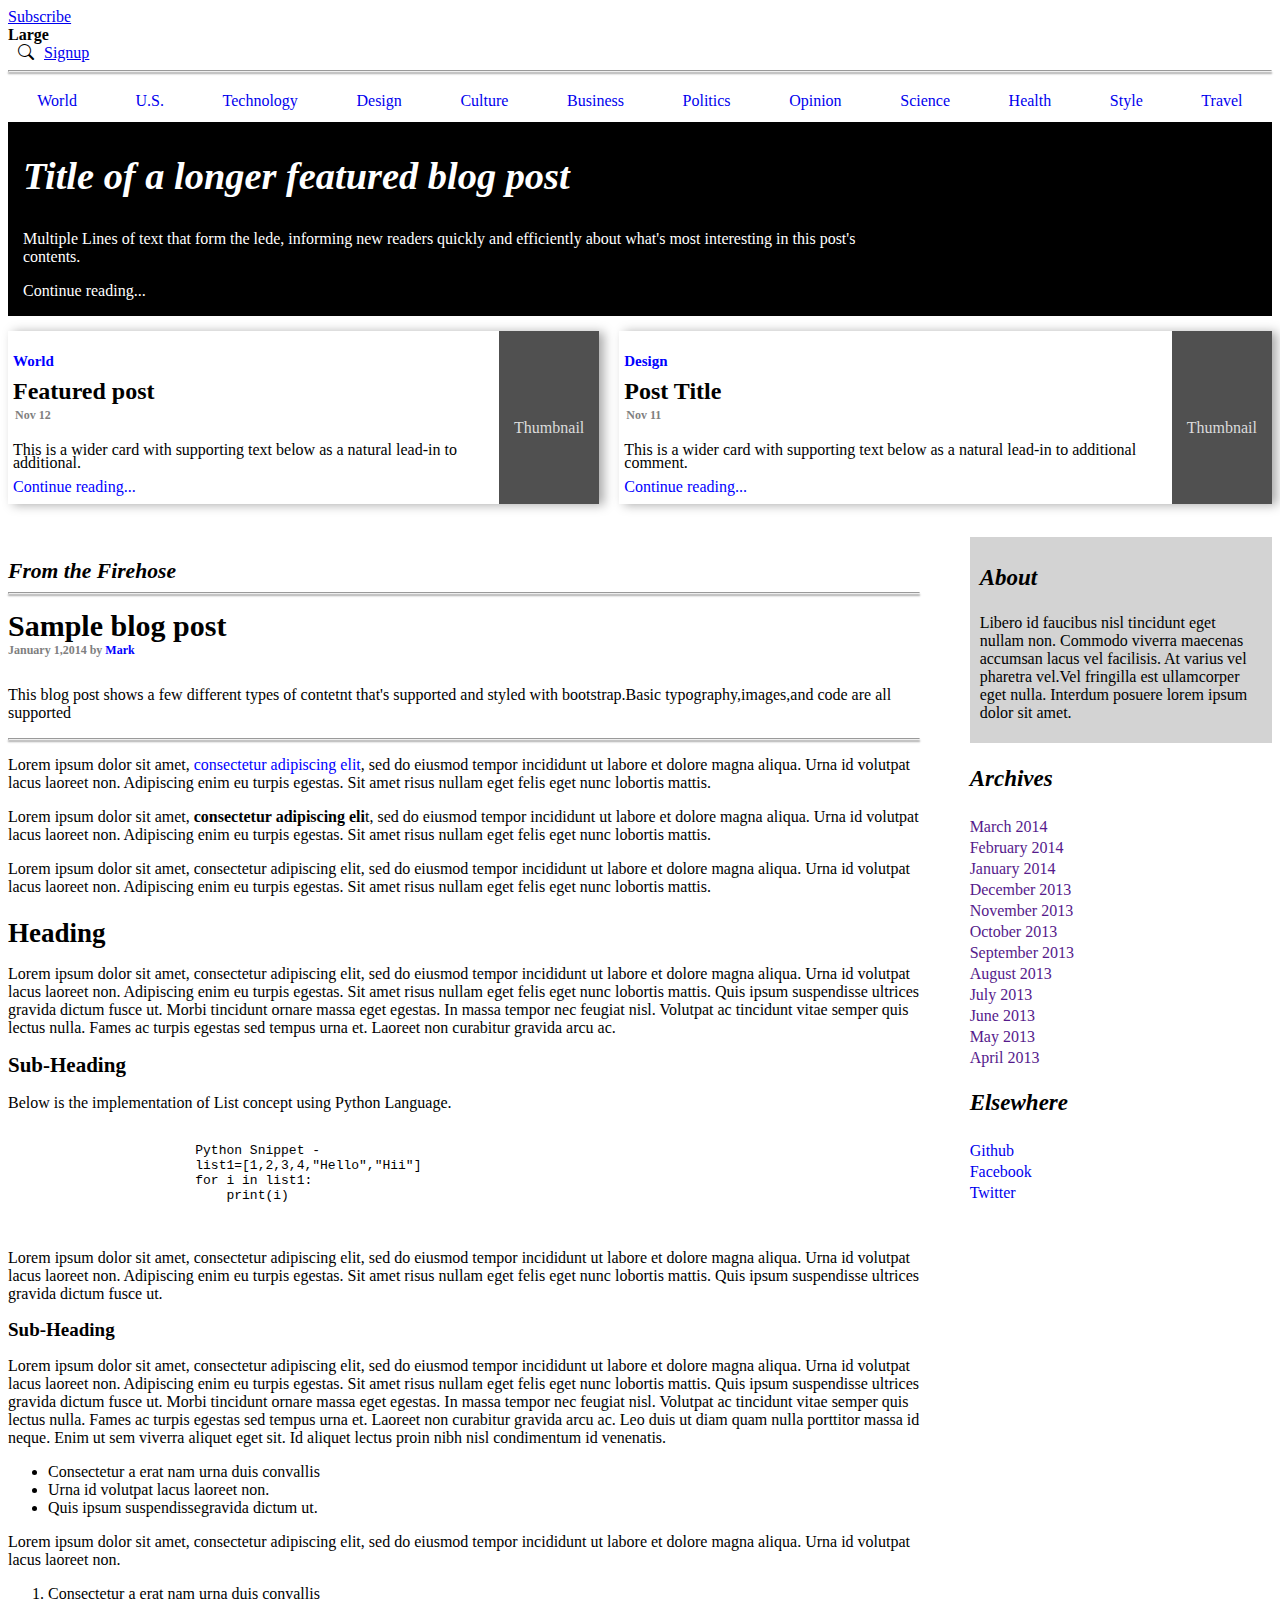
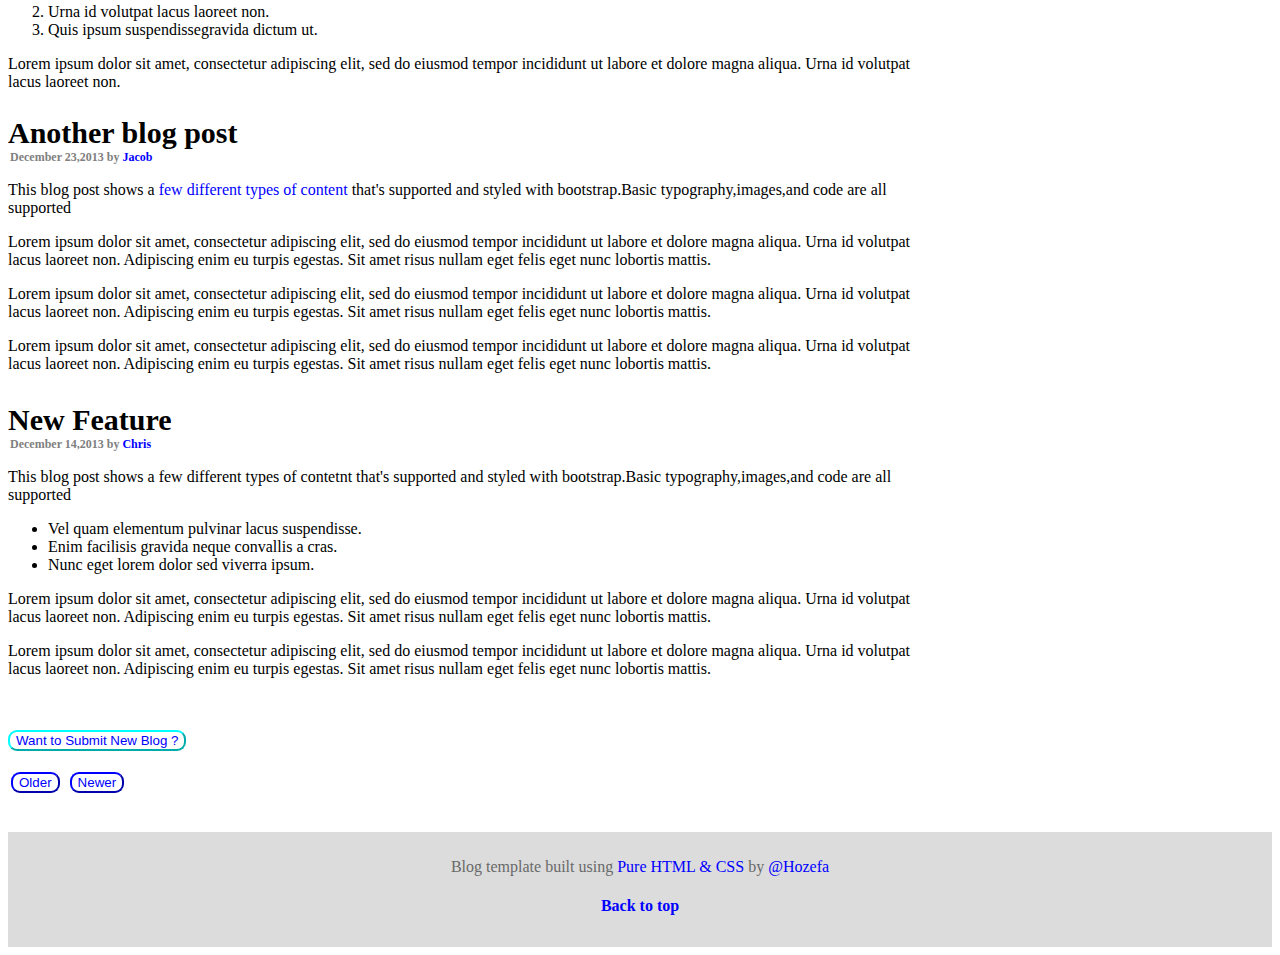
<file: index.html>
<!DOCTYPE html>
<html lang="en">
<head>
    <meta charset="UTF-8">
    <meta http-equiv="X-UA-Compatible" content="IE=edge">
    <meta name="viewport" content="width=device-width, initial-scale=1.0">
    <title>Blog-Design</title>
    <link rel="stylesheet" href="https://cdn.jsdelivr.net/npm/bootstrap-icons@1.7.2/font/bootstrap-icons.css">
    <link rel="stylesheet" href="css/css1.css">
</head>
<body>
    
    <!-- ******** Title bar ******** -->
    
    <header clas="title-bar">
        <div id="sub-title">
            <div id="subscribe"><a href="form.html">Subscribe</a></div>
            <div id="title"><strong> Large</strong></div>
            <div id="search"><span class='bi bi-search icon'></span><span id="signup"><a href="form.html">Signup</a></span></div>
        </div>
    </header>
    <hr>

        <!-- ****** Navigation Bar *******  -->
    
    <nav>
        <div>
            <span><a href="#">World</a></span>
            <span><a href="#">U.S.</a></span>
            <span><a href="#">Technology</a></span>
            <span><a href="#">Design</a></span>
            <span><a href="#">Culture</a></span>
            <span><a href="#">Business</a></span>
            <span><a href="#">Politics</a></span>
            <span><a href="#">Opinion</a></span>
            <span><a href="#">Science</a></span>
            <span><a href="#">Health</a></span>
            <span><a href="#">Style</a></span>
            <span><a href="#">Travel</a></span>
        </div>
    </nav>

        <!-- ******* Main Section *******-->

    <section id="section1">
        <section class="sub-section sub-section1">
            <div>
                <h2><em>Title of a longer featured blog post</em></h2>
                <p>Multiple Lines of text that form the lede, informing new readers quickly
                   and efficiently about what's most interesting in this post's contents.
                </p>
                <p><a href="form.html">Continue reading...</a></p>
            </div>
        </section>
        <section class="sub-section">
                <!--- Empty Section -->
        </section>
    </section>

    <!-- ******* Thumbnail Creation ******-->
    
    <section class="thumbnail">
    <section>
        <div class="sub-thumbnail sub-thumbnail1">
            <div class="div1">
                <h5>World</h5>
                <h3>Featured post</h3>
                <h6>Nov 12</h6>
                <p>This is a wider card with supporting text below as a natural lead-in to additional.</p>
                <p><a href="form.html">Continue reading...</a></p>
            </div>
            <div class="thumbnail1">
               <p>Thumbnail</p>
            </div>
        </div>
    </section>
    <section id="sub1">
        <div class="sub-thumbnail sub-thumbnail2">
            <div class="div2">
                <h5>Design</h5>
                <h3>Post Title</h3>
                <h6>Nov 11</h6>
                <p>This is a wider card with supporting text below as a natural lead-in to additional comment.</p>
                <p><a href="form.html">Continue reading...</a><p>
            </div>
            <div class="thumbnail1">
               <p>Thumbnail</p>
            </div>
        </div>
    </section>
    </section>

                <!-- ****** Article Creation *******-->
    <section class="main-article">
    <section class="sec1">
        <h3 id="headline"><em>From the Firehose</em></h3>
        <hr>
                <!-- ******* First Article *******-->
        <div class="first-article">
            <article class="article1">
                <h2 id="h1">Sample blog post</h2>
                <h6>January 1,2014 by <a href="form.html">Mark</a></h6>
                <p>This blog post shows a few different types of contetnt that's supported
                   and styled with bootstrap.Basic typography,images,and code are all supported
                </p>
                <hr>
                <p>Lorem ipsum dolor sit amet, <a href="#
                    "  class="color">consectetur adipiscing elit</a>, sed do eiusmod tempor incididunt ut labore et dolore magna aliqua.
                    Urna id volutpat lacus laoreet non. Adipiscing enim eu turpis egestas. Sit amet risus nullam eget felis eget nunc lobortis mattis.
                </p>
                <p>Lorem ipsum dolor sit amet, <strong>consectetur adipiscing eli</strong>t, sed do eiusmod tempor incididunt ut labore et dolore magna aliqua.
                    Urna id volutpat lacus laoreet non. Adipiscing enim eu turpis egestas. Sit amet risus nullam eget felis eget nunc lobortis mattis. 
                </p>
                <p>Lorem ipsum dolor sit amet, consectetur adipiscing elit, sed do eiusmod tempor incididunt ut labore et dolore magna aliqua.
                    Urna id volutpat lacus laoreet non. Adipiscing enim eu turpis egestas. Sit amet risus nullam eget felis eget nunc lobortis mattis. 
                </p>
            </article>
            <article class="article2">
                <h2>Heading</h2>
                <p>Lorem ipsum dolor sit amet, consectetur adipiscing elit, sed do eiusmod tempor incididunt ut labore et dolore magna aliqua.
                    Urna id volutpat lacus laoreet non. Adipiscing enim eu turpis egestas. Sit amet risus nullam eget felis eget nunc lobortis mattis.
                    Quis ipsum suspendisse ultrices gravida dictum fusce ut. Morbi tincidunt ornare massa eget egestas. In massa tempor nec feugiat nisl. Volutpat ac tincidunt vitae semper quis lectus nulla. Fames ac turpis egestas sed tempus urna et.
                    Laoreet non curabitur gravida arcu ac. 
                </p>
            </article>
            <article class="article3">
                <h3>Sub-Heading</h3>
                <p>Below is the implementation of List concept using Python Language.</p>
                <pre>
                    <code>
                        Python Snippet -
                        list1=[1,2,3,4,"Hello","Hii"]
                        for i in list1:
                            print(i)
                    </code>
                </pre>
                <p>Lorem ipsum dolor sit amet, consectetur adipiscing elit, sed do eiusmod tempor incididunt ut labore et dolore magna aliqua.
                    Urna id volutpat lacus laoreet non. Adipiscing enim eu turpis egestas. Sit amet risus nullam eget felis eget nunc lobortis mattis.
                    Quis ipsum suspendisse ultrices gravida dictum fusce ut.   
                </p>
            </article>
            <article class="article4">
                <h4>Sub-Heading</h4>
                <p>Lorem ipsum dolor sit amet, consectetur adipiscing elit, sed do eiusmod tempor incididunt ut labore et dolore magna aliqua. Urna id volutpat lacus laoreet non.
                    Adipiscing enim eu turpis egestas. Sit amet risus nullam eget felis eget nunc lobortis mattis. Quis ipsum suspendisse ultrices gravida dictum fusce ut.
                    Morbi tincidunt ornare massa eget egestas. In massa tempor nec feugiat nisl. Volutpat ac tincidunt vitae semper quis lectus nulla. Fames ac turpis egestas sed tempus urna et. Laoreet non curabitur gravida arcu ac.
                    Leo duis ut diam quam nulla porttitor massa id neque. Enim ut sem viverra aliquet eget sit. Id aliquet lectus proin nibh nisl condimentum id venenatis. 
                </p>
                <ul>
                    <li>Consectetur a erat nam urna duis convallis</li>
                    <li>Urna id volutpat lacus laoreet non.</li>
                    <li>Quis ipsum suspendissegravida dictum ut. </li>
                </ul>
                <p>Lorem ipsum dolor sit amet, consectetur adipiscing elit, sed do eiusmod tempor incididunt ut labore et dolore magna aliqua. Urna id volutpat lacus laoreet non.</p>
                <ol>
                    <li>Consectetur a erat nam urna duis convallis</li>
                    <li>Urna id volutpat lacus laoreet non.</li>
                    <li>Quis ipsum suspendissegravida dictum ut. </li>
                </ol>
                <p>Lorem ipsum dolor sit amet, consectetur adipiscing elit, sed do eiusmod tempor incididunt ut labore et dolore magna aliqua. Urna id volutpat lacus laoreet non.</p>
            </article>
        </div>
                   
                    <!-- ****** Second Article *******-->

        <div class="second-article">
            <article class="article5">
                <h2>Another blog post</h2>
                <h6>December 23,2013 by <a href="index.html" class="color">Jacob</a></h6>
                <p>This blog post shows a <a href="index.html" class="color">few different types of content</a> that's supported
                   and styled with bootstrap.Basic typography,images,and code are all supported
                </p>
                <p>Lorem ipsum dolor sit amet, consectetur adipiscing elit, sed do eiusmod tempor incididunt ut labore et dolore magna aliqua.
                    Urna id volutpat lacus laoreet non. Adipiscing enim eu turpis egestas. Sit amet risus nullam eget felis eget nunc lobortis mattis.
                </p>
                <p>Lorem ipsum dolor sit amet, consectetur adipiscing elit, sed do eiusmod tempor incididunt ut labore et dolore magna aliqua.
                    Urna id volutpat lacus laoreet non. Adipiscing enim eu turpis egestas. Sit amet risus nullam eget felis eget nunc lobortis mattis. 
                </p>
                <p>Lorem ipsum dolor sit amet, consectetur adipiscing elit, sed do eiusmod tempor incididunt ut labore et dolore magna aliqua.
                    Urna id volutpat lacus laoreet non. Adipiscing enim eu turpis egestas. Sit amet risus nullam eget felis eget nunc lobortis mattis. 
                </p>
            </article>
        </div>

                    <!-- ******* Third Article ********-->

        <div class="third-article">
            <article class="article6">
                <h2>New Feature</h2>
                <h6>December 14,2013 by <a href="index.html" class="color">Chris</a></h6>
                <p>This blog post shows a few different types of contetnt that's supported
                   and styled with bootstrap.Basic typography,images,and code are all supported
                </p>
                <ul>
                    <li>Vel quam elementum pulvinar lacus suspendisse.</li>
                    <li>Enim facilisis gravida neque convallis a cras.</li>
                    <li>Nunc eget lorem dolor sed viverra ipsum.</li>
                </ul>
                <p>Lorem ipsum dolor sit amet, consectetur adipiscing elit, sed do eiusmod tempor incididunt ut labore et dolore magna aliqua.
                    Urna id volutpat lacus laoreet non. Adipiscing enim eu turpis egestas. Sit amet risus nullam eget felis eget nunc lobortis mattis. 
                </p>
                <p>Lorem ipsum dolor sit amet, consectetur adipiscing elit, sed do eiusmod tempor incididunt ut labore et dolore magna aliqua.
                    Urna id volutpat lacus laoreet non. Adipiscing enim eu turpis egestas. Sit amet risus nullam eget felis eget nunc lobortis mattis. 
                </p>
            </article>
        </div>
    </section>
    
                <!-- ******** About/Aside part *******-->
    <section class="sec2">
    <aside>
        <div id="about">
            <h3><em>About</em></h3>
            <p> Libero id faucibus nisl tincidunt eget nullam non. Commodo viverra maecenas accumsan lacus vel facilisis.
                At varius vel pharetra vel.Vel fringilla est ullamcorper eget nulla.
                Interdum posuere lorem ipsum dolor sit amet.
            </p>
        </div>
        <div id="archives">
            <h3><em>Archives</em></h3>
            <ol>
                <li><a href="">March 2014</a></li>
                <li><a href="">February 2014</a></li>
                <li><a href="">January 2014</a></li>
                <li><a href="">December 2013</a></li>
                <li><a href="">November 2013</a></li>
                <li><a href="">October 2013</a></li>
                <li><a href="">September 2013</a></li>
                <li><a href="">August 2013</a></li>
                <li><a href="">July 2013</a></li>
                <li><a href="">June 2013</a></li>
                <li><a href="">May 2013</a></li>
                <li><a href="">April 2013</a></li>  
            </ol>
        </div>
        <div id="elsewhere">
            <h3><em>Elsewhere</em></h3>
            <ol>
                <li><a href="https://github.com/HozefaArielwala">Github</a></li>
                <li><a href="#">Facebook</a></li>
                <li><a href="#">Twitter</a></li>
            </ol>
        </div>
    </aside>
    </section>
    </section>
    <br>
    <br>
    <button type="button" class="submit"><a href="form.html" >Want to Submit New Blog ? </a></button>
    <br>
    <br>
    <button class="button">Older</button>
    <button class="button">Newer</button>
    <br>
    <br>
    <br>

    <footer>
        <p>Blog template built using <a href="#">Pure HTML & CSS</a> by <a href="https://www.linkedin.com/in/huzefa-arielwala-4ab2931a1/">@Hozefa</a></p>
        <h4><a href="#top"> Back to top</a></h4>
    </footer>
</body>
</html>
</file>
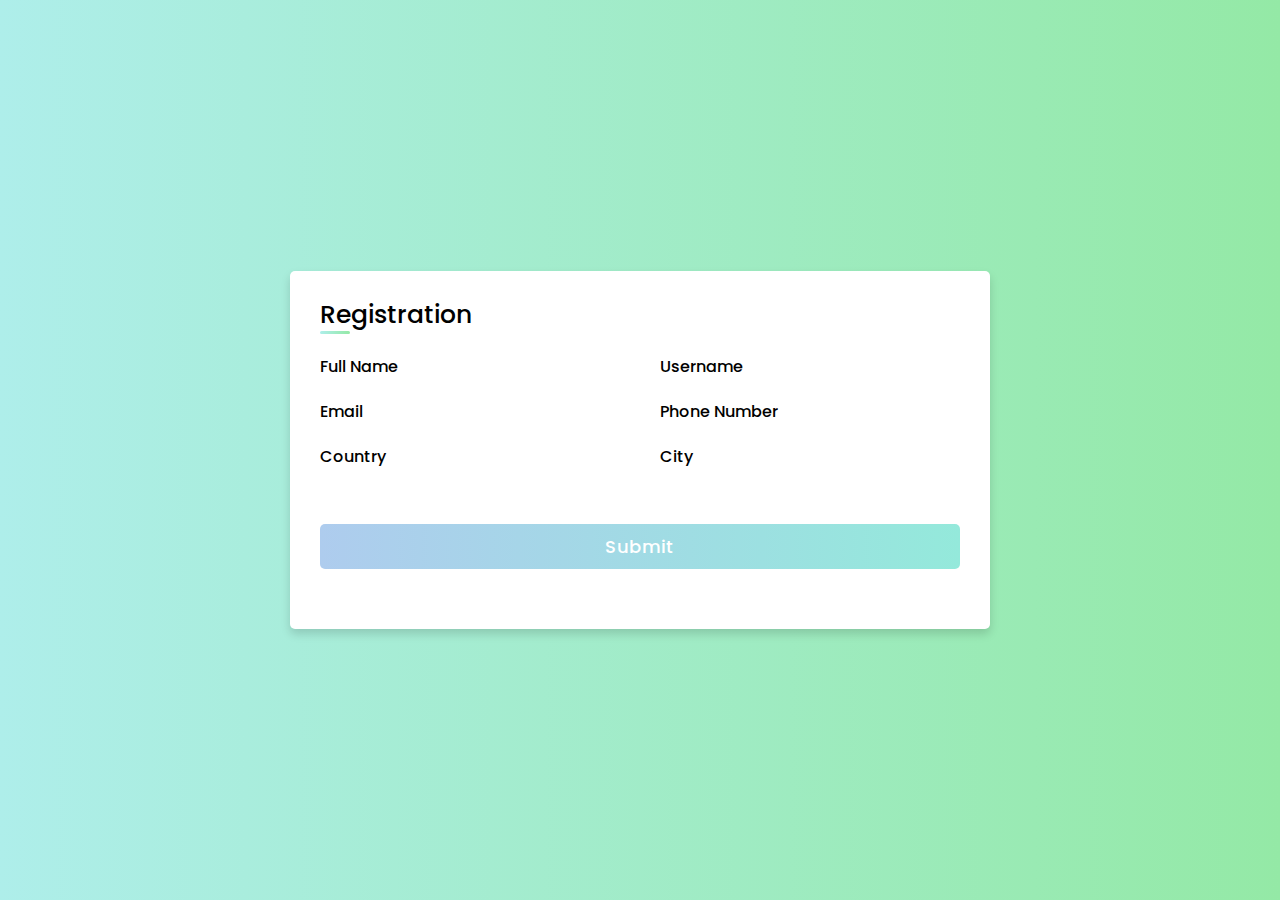
<file: details.html>
<!DOCTYPE html>
<html lang="en">
  <head>
    <meta charset="UTF-8">
     <meta name="viewport" content="width=device-width, initial-scale=1.0">
      <title>Details Form</title>
      <link rel="stylesheet" href="css/css2.css">
   </head>
<body>
  <div class="container">
    <div class="title">Registration</div>
    <div class="content">
      <form action="index.html">
        <div class="user-details">
          <div class="input-box">
            <span class="details">Full Name</span>
              <span id="full_name"></span>
          </div>
          <div class="input-box">
            <span class="details">Username</span>
              <span id="user_name"></span>
          </div>
          <div class="input-box">
            <span class="details">Email</span>
            <span id="email"></span>
          </div>
          <div class="input-box">
            <span class="details">Phone Number</span>
            <span id="tel"></span>
          </div>
          <div class="input-box">
            <span class="details">Country</span>
            <span id="country"></span>
          </div>
          <div class="input-box">
            <span class="details">City</span>
            <span id="city"></span>
          </div>
        </div>
        <div class="button">
          <input type="submit" onclick="index.html">
        </div>
      </form>
    </div>
    </div>
<script>
    document.getElementById("full_name").innerHTML=localStorage.getItem("textvalue1");
    document.getElementById("user_name").innerHTML=localStorage.getItem("textvalue2");
    document.getElementById("email").innerHTML=localStorage.getItem("textvalue3");
    document.getElementById("tel").innerHTML=localStorage.getItem("textvalue4");
    document.getElementById("country").innerHTML=localStorage.getItem("textvalue5");
    document.getElementById("city").innerHTML=localStorage.getItem("textvalue6");
    document.getElementById("gender").innerHTML=localStorage.getItem("gender");
</script>
</body>
</file>
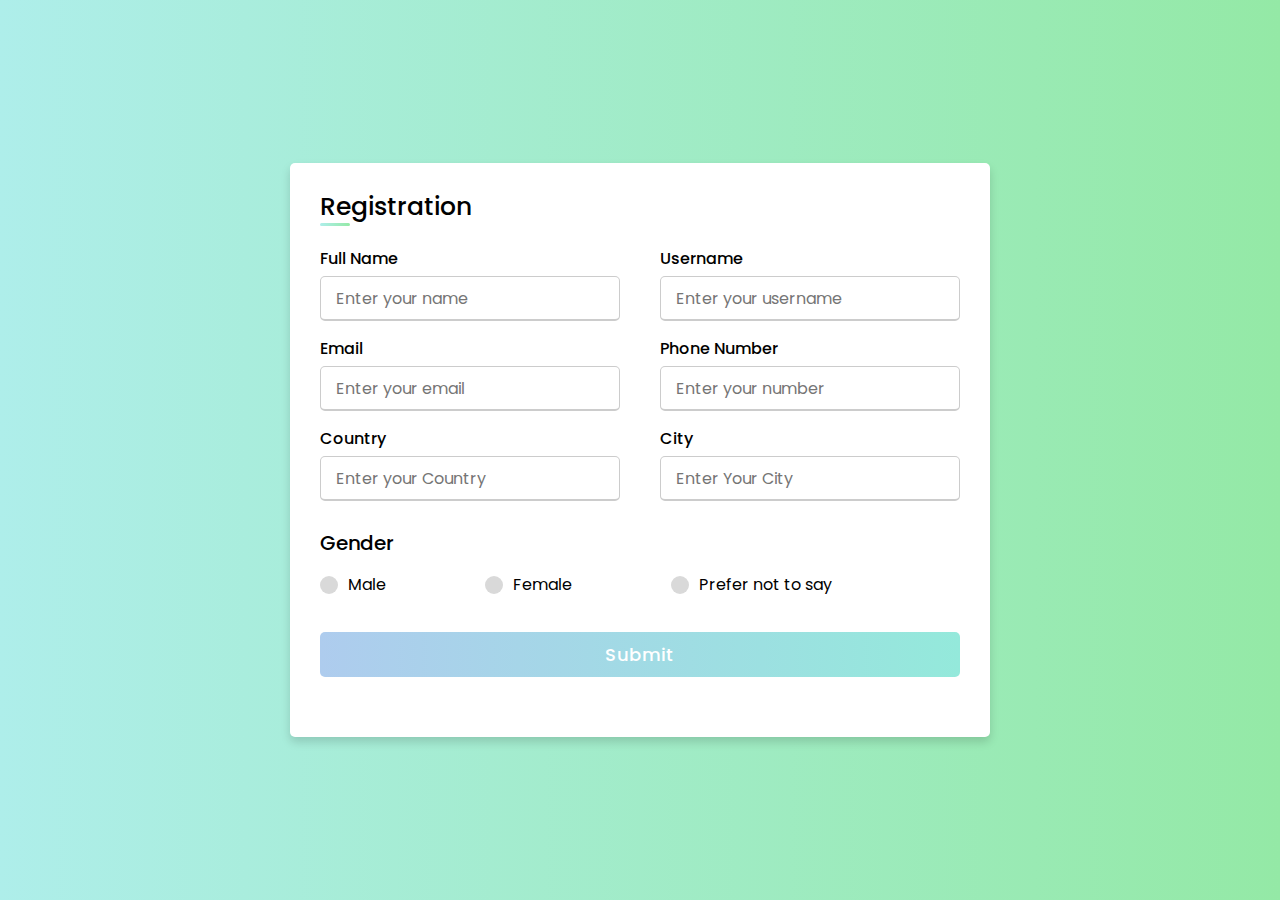
<file: form.html>
<!DOCTYPE html>
<html lang="en">
  <head>
    <meta charset="UTF-8">
     <meta name="viewport" content="width=device-width, initial-scale=1.0">
      <title>Registeration Form</title>
      <link rel="stylesheet" href="css/css2.css">
   </head>
<body>
  <div class="container">
    <div class="title">Registration</div>
    <div class="content">
      <form action="details.html">
        <div class="user-details">
          <div class="input-box">
            <span class="details">Full Name</span>
            <input type="text" placeholder="Enter your name" id="full_name" required>
          </div>
          <div class="input-box">
            <span class="details">Username</span>
            <input type="text" placeholder="Enter your username" id="user_name" required>
          </div>
          <div class="input-box">
            <span class="details">Email</span>
            <input type="email" placeholder="Enter your email" id="email" required>
          </div>
          <div class="input-box">
            <span class="details">Phone Number</span>
            <input type="tel" placeholder="Enter your number" id="tel" required>
          </div>
          <div class="input-box">
            <span class="details">Country</span>
            <input type="text" id="country" placeholder="Enter your Country" max=26 required>
          </div>
          <div class="input-box">
            <span class="details">City</span>
            <input type="text" id="city" placeholder="Enter Your City" max=26 required>
          </div>
        </div>
        <div class="gender-details">
          <input type="radio" name="gender" id="dot-1">
          <input type="radio" name="gender" id="dot-2">
          <input type="radio" name="gender" id="dot-3">
          <span class="gender-title">Gender</span>
          <div class="category">
            <label for="dot-1">
            <span class="dot one"></span>
            <span class="gender">Male</span>
          </label>
          <label for="dot-2">
            <span class="dot two"></span>
            <span class="gender">Female</span>
          </label>
          <label for="dot-3">
            <span class="dot three"></span>
            <span class="gender">Prefer not to say</span>
            </label>
          </div>
        </div>
        <div class="button">
          <input type="submit" onclick="values()">
        </div>
      </form>
    </div>
    </div>
<script>
    function values(){
        var full_Name=document.getElementById("full_name").value;
        var user_Name=document.getElementById("user_name").value;
        var email_id=document.getElementById("email").value;
        var Phone_no=document.getElementById("tel").value;
        var _country_=document.getElementById("country").value;
        var _city_=document.getElementById("city").value;
        localStorage.setItem("textvalue1",full_Name);
        localStorage.setItem("textvalue2",user_Name);
        localStorage.setItem("textvalue3",email_id);
        localStorage.setItem("textvalue4",Phone_no);
        localStorage.setItem("textvalue5",_country_);
        localStorage.setItem("textvalue6",_city_);
        
        return false;
    }
</script>
</body>
</html>
</file>
<file: css/css1.css>
@media only screen and (min-width: 400px) and (max-width:1240px){
    /* ****** Main Body CSS ***** */
    body{
        width:auto;
        height:auto;

    }
    
    /* ****** Title Bar CSS ***** */
    
    #sub-title{
        display:flex;
        flex-wrap: nowrap;
        text-align: center;
        line-height:1.5em;
        justify-content: space-between;
    }
    #title{
        font-size:1.4em;
        padding-left:19%;
        padding-right:19%;
        
    }
    #subscribe{
        font-size:1.1em;
        padding-right:10px;
    }
    #subscribe>a{
        text-decoration: none;
        color:black;
    }
    #subscribe>a:hover{
        background-color:lightcoral;
        border-radius:25px;
    }
    #search{
        font-size:1.1em;
    }
    #signup>a{
        text-decoration: none;
        color:black;
    }
    #signup>a:hover{
        color:darkgray;
    }
    }
    #search>span{
        display:inline-block;
        padding-left:10px;
    }

    /* ****** Horizontal Line effect ***** */

    hr{
        box-shadow: 0px 2px 2px #aaaaaa;
    }

    /* ******* Navigation Bar CSS **** */
    
    nav>div{
        display:flex;
        flex-wrap:nowrap;
        justify-content: space-around;
        padding:12px 0px 12px 0px;
    }
    nav>div>span>a{
        text-decoration: none;
        color:;
    }
    nav>div>span>a:hover{
        color:burlywood;
    }
    
    /* ******* Main Section CSS ***** */
    #section1{
        background-color: black;
        color:white;
    }
    #section1>.sub-section{
        display:flex;
        flex-wrap: nowrap;
        justify-content: space-around;
    }
    #section1>.sub-section1{
        padding-left:15px;
        padding-right:370px;
    }
    #section1>.sub-section1>div>h2{
        font-size: 2.4em;
    }
    #section1>.sub-section1>div>p>a{
        text-decoration: none;
        color:white;
    }
    #section1>.sub-section1>div>p>a:hover{
        text-decoration: none;
        color:red;
    }
    #section1>.sub-section1>div>p>a:visited{
        text-decoration: none;
    }

    /* ******* Thumbnail Section CSS ****** */

    .thumbnail{
        display:flex;
        flex-wrap: nowrap;
        justify-content: space-around;
        margin-top:15px;
        color:white;
    }
    .thumbnail>section>.sub-thumbnail{
        display:flex;
        flex-wrap: nowrap;
        justify-content:space-around;
        line-height:10px;
        background-color: white;
        color:black;
        box-shadow:5px 1px 10px #aaaaaa;
        width:auto;
    }
    .thumbnail>section>.sub-thumbnail1{
        margin-right:20px;
        padding-left:5px;
    }
    .thumbnail>section>.sub-thumbnail2{
        padding-left:5px;
        margin-bottom: 3px;
    }
    .thumbnail>section>div>.thumbnail1{
        background-color:rgb(80,80,80);
        color:gainsboro;
        padding-left:15px;
        padding-right:15px;  
    }
    .thumbnail>section>div>.thumbnail1>p{
        text-align:center;
        padding-top: 108%;
        font-weight:lighter
    }
    .thumbnail>section>div>div>h5{
        color:blue;
        font-size:15px;
        font-weight:bolder
    }
    .thumbnail>section>div>div>h3{
        font-size: 1.5em;
        line-height:0.4px;
    }
    .thumbnail>section>div>div>h6{
        line-height: 0px;
        padding-left:2px;
        color:gray;
        font-size:12px;
        font-weight: bold;
        margin-top:0px;
    }
    .thumbnail>section>.sub-thumbnail1>.div1>p{
        line-height:13px;
        margin:0px 1px 11px 0px;
        font-weight:545;
}
    .thumbnail>#sub1>.sub-thumbnail2>.div2>p{
        line-height:13px;
        margin:0px 1px 11.1px 0px;
        font-weight:545;
    }
    .thumbnail>section>div>div>p>a{
        text-decoration: none;
        color:blue;
    }
    .thumbnail>section>div>div>p>a:hover{
        color:red;
    }

    /******* Article Part CSS ***** */

    .main-article{
        display:flex;
        flex-wrap: nowrap;
        margin-top:30px;
        justify-content: space-around;
    }
    .sec1{
        margin-right:5px;
        padding-right:5px;
    }
    .sec2{
        padding-left:40px;
    }
    .sec1>#headline{
        font-size: 1.35em;
        font-family:serif;
        margin-bottom:8px;
    }
    .sec1>div>article>#h1{
        margin-top:15px;
        font-size: 30px;
        margin-bottom: 0px;
    }
    .sec1>.first-article>.article1>h6{
        margin-top:0px;
        color:gray;
        font-size:12px;
        font-weight: bold;
    }
    .sec1>.first-article>.article1>h6>a{
        text-decoration: none;
        color:blue;
    }
    .color{
        text-decoration: none;
        color:blue;
    }
    .sec1>.first-article>.article2>h2{
        font-size: 27px;
        margin-bottom:0px;
    }
    
    .sec1>.first-article>.article3>h3{
        font-size: 21px;
        margin-top:0px;
        margin-bottom:0px;
    }  
    .sec1>.first-article>.article4>h4{
        font-size: 19px;
        margin-top: 0px;
        margin-bottom:0px;
    }
    .sec1>.second-article>.article5>h2{
        margin-bottom: 0px;
        font-size: 30px;
    }
    .sec1>.second-article>.article5>h6{
        margin-top:0px;
        color:gray;
        font-size:12px;
        font-weight: bold;
        padding-left: 2px;
        margin-bottom: 5px;
    }
    .sec1>.third-article>.article6>h2{
        margin-top: 30px;
        margin-bottom: 0px;
        font-size: 30px;
    }
    .sec1>.third-article>.article6>h6{
        margin-top:0px;
        color:gray;
        font-size:12px;
        font-weight: bold;
        padding-left: 2px;
        margin-bottom: 5px;
    }

    /* ****** Aside Part CSS ****** */

        .sec2>aside>#about{
        background-color:lightgray;
        padding:5px 10px 5px 10px;
        font-family: serif;
    }
    .sec2>aside>#about>h3{
        font-size: 23px
    }
    .sec2>aside>#archives>h3{
        font-size: 23px;
        font-family:serif; 
    }
    #archives>ol{
        list-style: none;
        padding-left:0px;
    }
    .sec2>aside>#archives>ol>li{
        color:blue;
        padding-top:3px;
    }
    .sec2>aside>#archives>ol>li>a{
        text-decoration: none;
    }
    .sec2>aside>#elsewhere>h3{
        font-size: 23px;
    }
    .sec2>aside>#elsewhere>ol{
        list-style: none;
        padding-left:0px;
    }
    .sec2>aside>#elsewhere>ol>li{
        color:blue;
        padding-top:3px;
    }
    .sec2>aside>#elsewhere>ol>li>a{
        text-decoration: none;
    }

    /* ******* Button part css ****** */
.submit{
    border-radius: 9px;
    border-color: aqua;
    background-color: white;
}
.submit>a{
    color:blue;
    text-decoration: none;
}
.button{
    border-radius: 9px;
    border-color: blue;
    background-color: white;
    color:blue;
    margin:3px;
}

    /* ***** Footer part CSS **** */
footer{
    background-color: gainsboro;
    text-align: center;
    padding:10px;
    color:dimgray;
}
footer>h4>a{
    text-decoration: none;
    color:blue;
}
footer>p>a{
    text-decoration: none;
    color:blue;
}
}
</file>
<file: css/css2.css>
@import url('https://fonts.googleapis.com/css2?family=Poppins:wght@200;300;400;500;600;700&display=swap');
*{
  margin: 0;
  padding: 0;
  box-sizing: border-box;
  font-family: 'Poppins',sans-serif;
}
body{
  height: 100vh;
  display: flex;
  justify-content: center;
  align-items: center;
  padding: 10px;
  background: rgb(174,238,234);
  background: linear-gradient(90deg, rgba(174,238,234,1) 0%, rgba(148,233,166,1) 100%);
}
.container{
  max-width: 700px;
  width: 100%;
  background-color: #fff;
  padding: 25px 30px;
  border-radius: 5px;
  box-shadow: 0 5px 10px rgba(0,0,0,0.15);
}
.container .title{
  font-size: 25px;
  font-weight: 500;
  position: relative;
}
.container .title::before{
  content: "";
  position: absolute;
  left: 0;
  bottom: 0;
  height: 3px;
  width: 30px;
  border-radius: 5px;
  background: rgb(174,238,234);
  background: linear-gradient(90deg, rgba(174,238,234,1) 0%, rgba(148,233,166,1) 100%);
}
.content form .user-details{
  display: flex;
  flex-wrap: wrap;
  justify-content: space-between;
  margin: 20px 0 12px 0;
}
form .user-details .input-box{
  margin-bottom: 15px;
  width: calc(100% / 2 - 20px);
}
form .input-box span.details{
  display: block;
  font-weight: 500;
  margin-bottom: 5px;
}
.user-details .input-box input{
  height: 45px;
  width: 100%;
  outline: none;
  font-size: 16px;
  border-radius: 5px;
  padding-left: 15px;
  border: 1px solid #ccc;
  border-bottom-width: 2px;
  transition: all 0.3s ease;
}
.user-details .input-box input:focus,
.user-details .input-box input:valid{
  border-color: #9b59b6;
}
 form .gender-details .gender-title{
  font-size: 20px;
  font-weight: 500;
 }
 form .category{
   display: flex;
   width: 80%;
   margin: 14px 0 ;
   justify-content: space-between;
 }
 form .category label{
   display: flex;
   align-items: center;
   cursor: pointer;
 }
 form .category label .dot{
  height: 18px;
  width: 18px;
  border-radius: 50%;
  margin-right: 10px;
  background: #d9d9d9;
  border: 5px solid transparent;
  transition: all 0.3s ease;
}
 #dot-1:checked ~ .category label .one,
 #dot-2:checked ~ .category label .two,
 #dot-3:checked ~ .category label .three{
   background: #9b59b6;
   border-color: #d9d9d9;
 }
 form input[type="radio"]{
   display: none;
 }
 form .button{
   height: 45px;
   margin: 35px 0
 }
 form .button input{
   height: 100%;
   width: 100%;
   border-radius: 5px;
   border: none;
   color: #fff;
   font-size: 18px;
   font-weight: 500;
   letter-spacing: 1px;
   cursor: pointer;
   transition: all 0.3s ease;
   background: rgb(174,238,234);
   background: rgb(174,204,238);
   background: linear-gradient(90deg, rgba(174,204,238,1) 0%, rgba(148,233,219,1) 100%);   
 }
 form .button input:hover{
  /* transform: scale(0.99); */
  background: linear-gradient(-135deg, #71b7e6, #9b59b6);
  }
 @media(max-width: 400px){
 .container{
  max-width: 100%;
}
form .user-details .input-box{
    margin-bottom: 15px;
    width: 100%;
  }
  form .category{
    width: 100%;
  }
  .content form .user-details{
    max-height: 300px;
    overflow-y: scroll;
  }
  .user-details::-webkit-scrollbar{
    width: 5px;
  }
  }
  @media(max-width: 400px){
  .container .content .category{
    flex-direction: column;
  }
}
</file>
